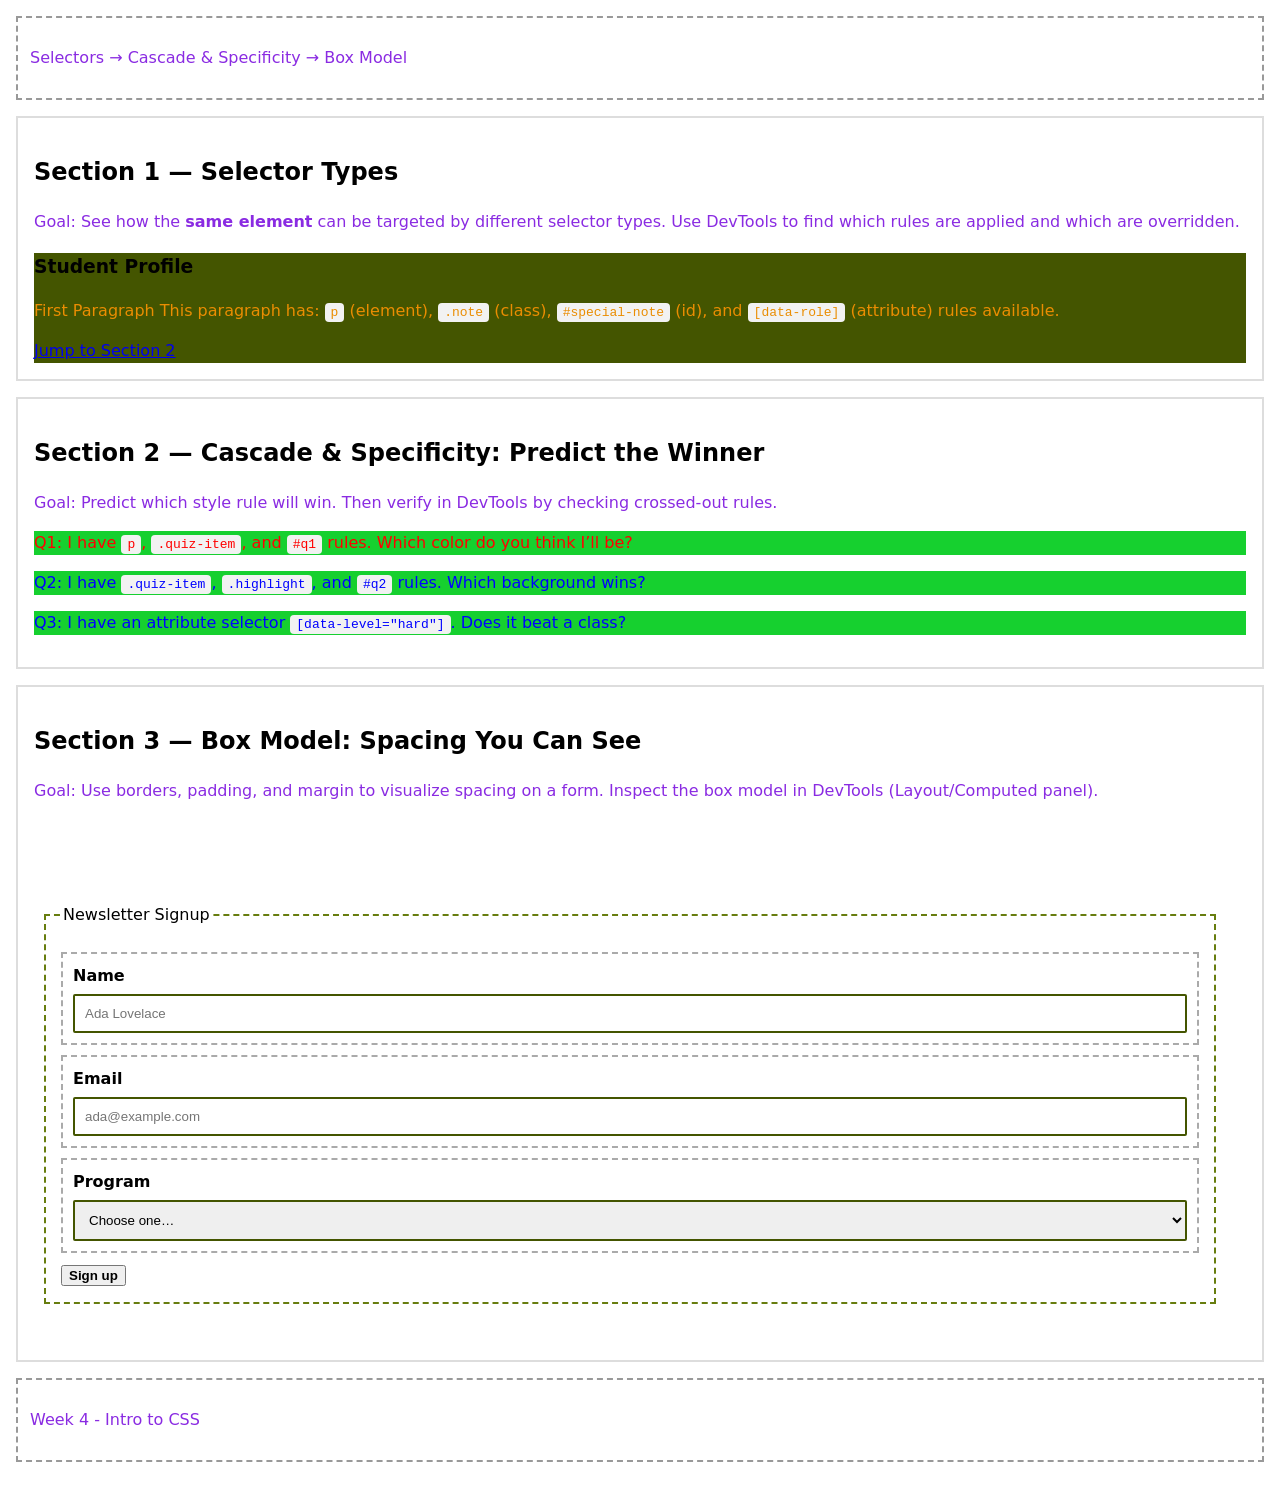
<file: week_four/index.html>
<!doctype html>
<html lang="en">
<head>
  <meta charset="utf-8" />
  <meta name="viewport" content="width=device-width, initial-scale=1" />
  <title>CSS Practice: Selectors, Cascade, Box Model</title>
  <!-- Activity One - How To Add CSS-->
   <!-- embedded, inline and external -->
  <link rel="stylesheet" href="css/styles.css" /> <!-- external style sheet, best practice-->
  <!-- <style>  embedded css do not do this
    h1 {
        color: red; 
    }
  </style> -->
</head>

<body>
  <header class="page-header">
    <!-- in-line css - do not do this   <h1 style="color: red;">CSS Practice Lab</h1> -->
    <p class="subtitle">Selectors → Cascade & Specificity → Box Model</p>
  </header>

  <!-- =========================
       SECTION 1: SELECTOR TYPES
       ========================= -->
  <section class="lab-section" id="section-1">
    <h2>Section 1 — Selector Types</h2>
    <p>
      Goal: See how the <strong>same element</strong> can be targeted by different selector types.
      Use DevTools to find which rules are applied and which are overridden.
    </p>

    <article class="demo-card" id="profile-card" data-role="student">
      <h3 class="card-title">Student Profile</h3>

      <!-- Activity Two - let's target this paragraph using a variety of different selectors -->
      <p class="note" id="special-note">
        This paragraph has:
        <code>p</code> (element), <code>.note</code> (class),
        <code>#special-note</code> (id), and <code>[data-role]</code> (attribute) rules available.
      </p>

      <a class="link" href="#section-2">Jump to Section 2</a>

    </article>

  </section>

  <!-- ======================================
       SECTION 2: CASCADE & SPECIFICITY QUIZ
       ====================================== -->
  <section class="lab-section" id="section-2">
    <h2>Section 2 — Cascade & Specificity: Predict the Winner</h2>
    <p>
      Goal: Predict which style rule will win. Then verify in DevTools by checking crossed-out rules.
    </p>

    <div class="quiz-area">
      <p class="quiz-item" id="q1">
        Q1: I have <code>p</code>, <code>.quiz-item</code>, and <code>#q1</code> rules.
        Which color do you think I’ll be?
      </p>

      <p class="quiz-item highlight" id="q2">
        Q2: I have <code>.quiz-item</code>, <code>.highlight</code>, and <code>#q2</code> rules.
        Which background wins?
      </p>

      <p class="quiz-item" data-level="hard">
        Q3: I have an attribute selector <code>[data-level="hard"]</code>. Does it beat a class?
      </p>
    </div>

  </section>

  <!-- =========================
       SECTION 3: THE BOX MODEL
       ========================= -->
  <section class="lab-section" id="section-3">
    <h2>Section 3 — Box Model: Spacing You Can See</h2>
    <p>
      Goal: Use borders, padding, and margin to visualize spacing on a form.
      Inspect the box model in DevTools (Layout/Computed panel).
    </p>

    <form class="signup-form" action="#" method="post">
      <fieldset class="form-box">
        <legend>Newsletter Signup</legend>

        <label class="field">
          <span>Name</span>
          <input type="text" name="name" placeholder="Ada Lovelace" />
        </label>

        <label class="field">
          <span>Email</span>
          <input type="email" name="email" placeholder="ada@example.com" />
        </label>

        <label class="field">
          <span>Program</span>
          <select name="program">
            <option value="">Choose one…</option>
            <option>Web Development</option>
            <option>Computer Programming</option>
            <option>Design</option>
          </select>
        </label>

        <button class="btn primary" type="submit">Sign up</button>
      </fieldset>
    </form>


  </section>

  <footer class="page-footer">
      <p> Week 4 - Intro to CSS </p>
  </footer>
</body>
</html>
</file>
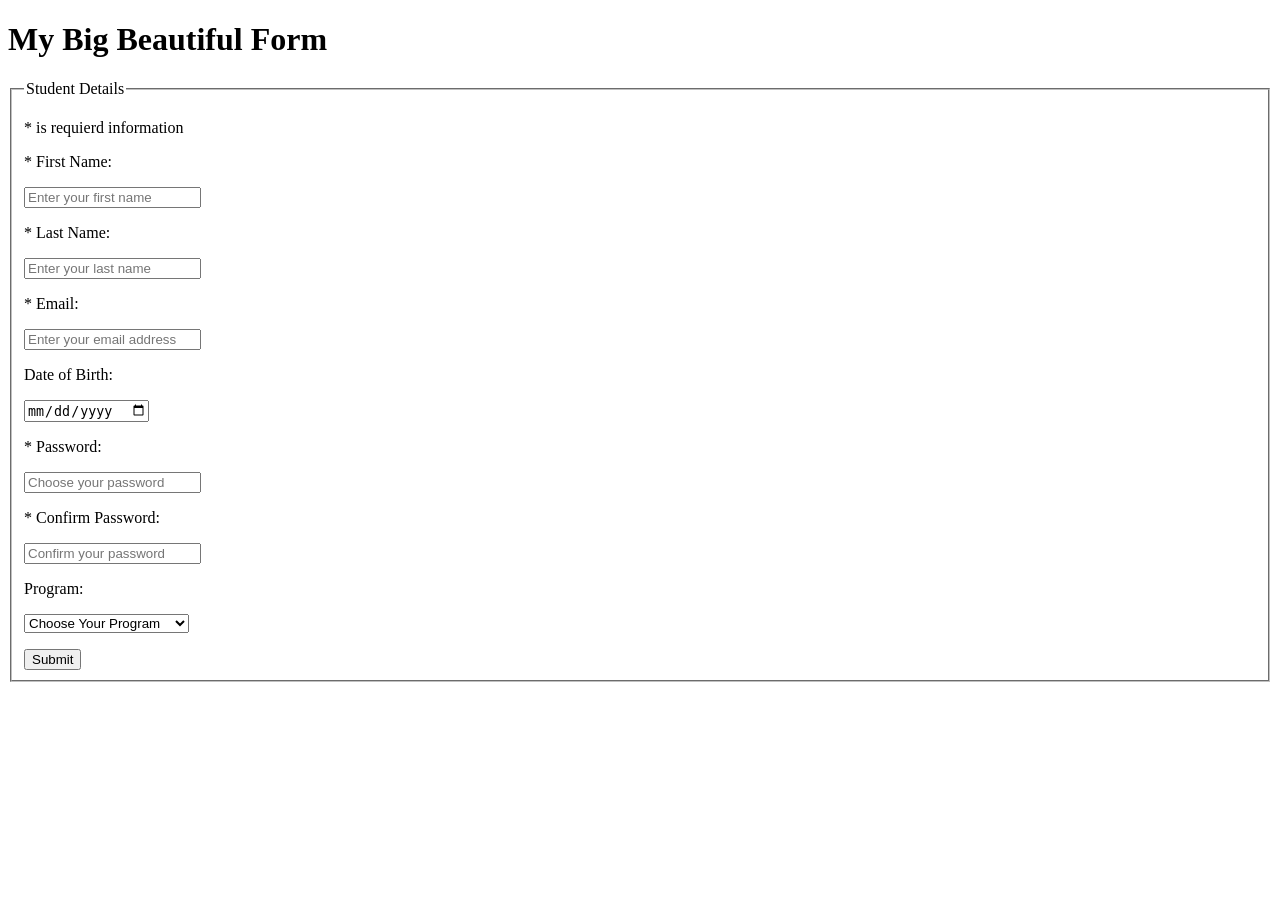
<file: week_three/01_html_forms/index.html>
<!DOCTYPE html>
<html lang="en">

<head>
     <meta charset="UTF-8">
     <title>Week 3 - HTML Forms Example</title>
     <style>
          input {
               display:block; 
          }

          input[type="submit"] {
               margin-top: 1rem; 
          }
          label {
               display:block; 
               margin: 1rem 0; 
          }
     </style>
</head>


</head>

<body>
     <h1> My Big Beautiful Form </h1>

          <form method="post" action="">

               <fieldset>  <!-- groups like info/parts of the form -->

                    <legend>  Student Details </legend>  <!--explains the info that is cotained in the fieldset-->
                    
                    <p> * is requierd information</p>

                    <label for="first_name"> * First Name: </label>
                    <input type="text" id="first_name" name="first_name" placeholder="Enter your first name" required>
                   
                    <label for="last_name"> * Last Name: </label>
                    <input type="text" id="last_name" name="last_name" placeholder="Enter your last name" required>
                    
                    <label for="email"> * Email: </label>
                    <input type="email" id="email" name="email" placeholder="Enter your email address" required>
                    
                    <label for="date_of_birth"> Date of Birth: </label>
                    <input type="date" id="date_of_birth" name="date_of_birth">
                    
                    <label for="password"> * Password: </label>
                    <input type="password" id="password" name="password" placeholder="Choose your password" pattern="^(?=.*[a-z])(?=.*[A-Z])(?=.*\d)(?=.*[@$!%*?&])[A-Za-z\d@$!%*?&]{8,}$" 
                           title="Password must contain at least 8 characters including one uppercase letter, one lowercase letter, one number and one special character (@$!%*?&)" required>
                    
                    <label for="password_confirm"> * Confirm Password: </label>
                    <input type="password" id="password_confirm" name="password_confirm" placeholder="Confirm your password" required>

                    <label for="program"> Program: </label>
                    <select id="program" name="program" placeholder="Enter your program">
                       
                         <option value="Choose Your Program"> Choose Your Program </option>
                         <option value="Computer Programming"> Computer Programming </option>
                         <option value="Sports Administration"> Sports Administration </option>
                         <option value="Software Engineering"> Software Engineering </option>
                         <option value="A.I. Developement"> A.I. Developement </option>

                    <label for="submit"> Submit: </label>
                    <input type="submit" value="Submit">

               

               </fieldset>


     </form>
</body>

</html>
</file>
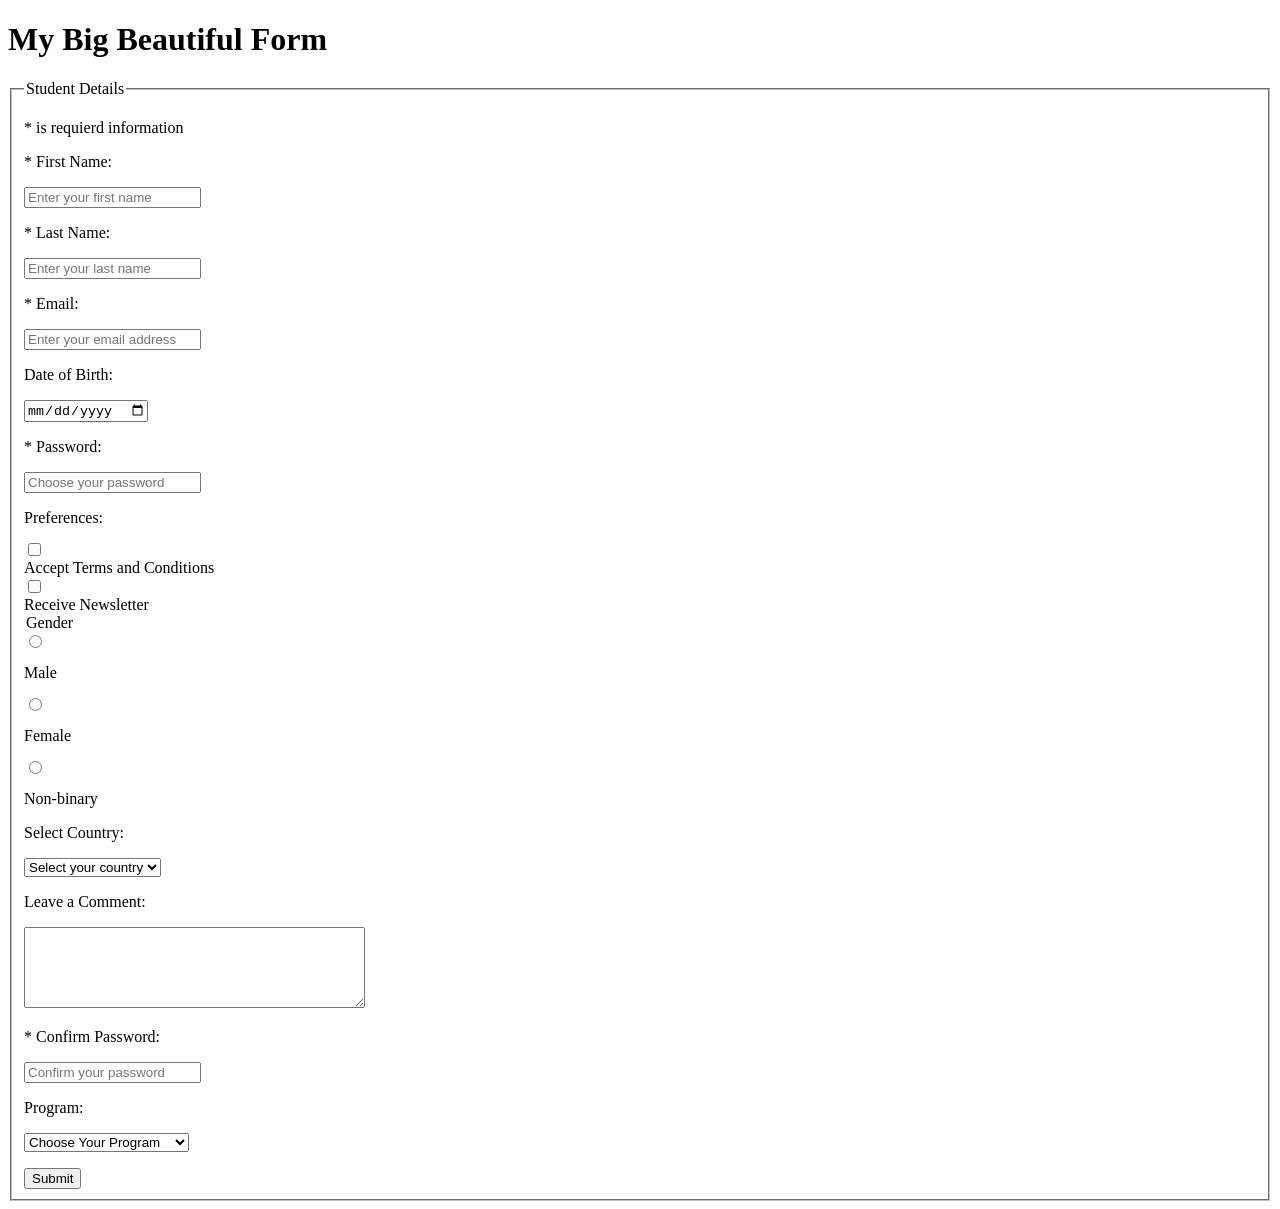
<file: week_three/Lab 1 learning folder/index.html>
<!DOCTYPE html>
<html lang="en">

<head>
     <meta charset="UTF-8">
     <title>Week 3 - HTML Forms Example</title>
     <style>
          input {
               display:block; 
          }

          input[type="submit"] {
               margin-top: 1rem; 
          }
          label {
               display:block; 
               margin: 1rem 0; 
          }
     </style>
</head>


</head>

<body>
     <h1> My Big Beautiful Form </h1>

          <form method="post" action="">

               <fieldset>  <!-- groups like info/parts of the form -->

                    <legend>  Student Details </legend>  <!--explains the info that is cotained in the fieldset-->
                    
                    <p> * is requierd information</p>

                    <label for="first_name"> * First Name: </label>
                    <input type="text" id="first_name" name="first_name" placeholder="Enter your first name" required>
                   
                    <label for="last_name"> * Last Name: </label>
                    <input type="text" id="last_name" name="last_name" placeholder="Enter your last name" required>
                    
                    <label for="email"> * Email: </label>
                    <input type="email" id="email" name="email" placeholder="Enter your email address" required>
                    
                    <label for="date_of_birth"> Date of Birth: </label>
                    <input type="date" id="date_of_birth" name="date_of_birth">
                    
                    <label for="password"> * Password: </label>
                    <input type="password" id="password" name="password" placeholder="Choose your password" pattern="^(?=.*[a-z])(?=.*[A-Z])(?=.*\d)(?=.*[@$!%*?&])[A-Za-z\d@$!%*?&]{8,}$" 
                           title="Password must contain at least 8 characters including one uppercase letter, one lowercase letter, one number and one special character (@$!%*?&)" required>
                    
                        <label for="prefrences"> Preferences: </label>
                        <input type="checkbox" id="prefrences" name="prefrences" <label for="prefrences"> Accept Terms and Conditions </label>
                        <input type="checkbox" id="prefrences" name="prefrences" <label for="prefrences"> Receive Newsletter </label>

                        <legend>Gender</legend>
                        <input type="radio" id="male" name="gender" value="male">
                        <label for="male">Male</label>

                        <input type="radio" id="female" name="gender" value="female">
                        <label for="female">Female</label>

                        <input type="radio" id="non-binary" name="gender" value="non-binary">
                        <label for="non-binary">Non-binary</label>

                        <label for="country">Select Country:</label>
                        <select id="country" name="country" required>
                        <option value="" disabled selected>Select your country</option>
                        <option value="US">United States</option>
                        <option value="CA">Canada</option>
                        <option value="MX">Mexico</option>
                        <option value="OTR">Other</option>
                        </select>

                        
                        <label for="user-comment">Leave a Comment:</label>
                        <textarea
                        id="user-comment"
                        name="comment"
                        rows="5"
                        cols="40"
                        placeholder="Share your thoughts..."
                        maxlength="500">
                        </textarea>
                        </form>



                    <label for="password_confirm"> * Confirm Password: </label>
                    <input type="password" id="password_confirm" name="password_confirm" placeholder="Confirm your password" required>

                    <label for="program"> Program: </label>
                    <select id="program" name="program" placeholder="Enter your program">
                       
                         <option value="Choose Your Program"> Choose Your Program </option>
                         <option value="Computer Programming"> Computer Programming </option>
                         <option value="Sports Administration"> Sports Administration </option>
                         <option value="Software Engineering"> Software Engineering </option>
                         <option value="A.I. Developement"> A.I. Developement </option>

                    <label for="submit"> Submit: </label>
                    <input type="submit" value="Submit">

               

               </fieldset>


     </form>
</body>

</html>
</file>
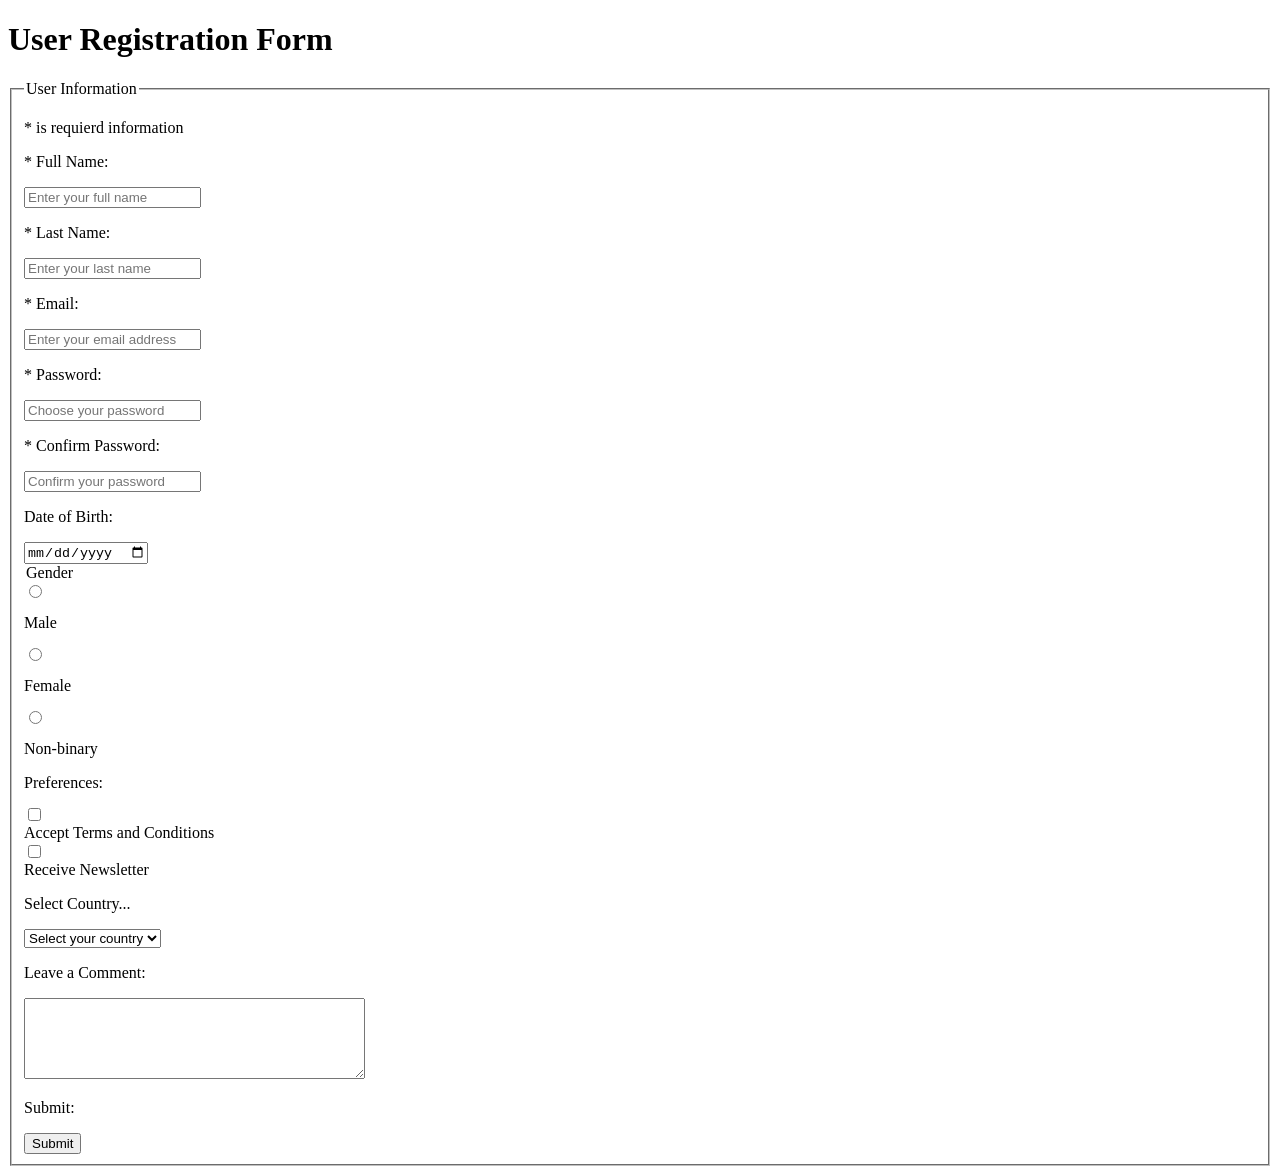
<file: week_three/Lab 1 Submission Folder/index.html>
<!DOCTYPE html>
<html lang="en">

<head>
     <meta charset="UTF-8">
     <title>Week 3 - HTML Forms Example</title>
     <style>
          input {
               display:block; 
          }

          input[type="submit"] {
               margin-top: 1rem; 
          }
          label {
               display:block; 
               margin: 1rem 0; 
          }
     </style>
</head>


</head>

<body>
     <h1> User Registration Form </h1>

          <form method="post" action="">

               <fieldset>  <!-- groups like info/parts of the form -->

                    <legend>  User Information </legend>  <!--explains the info that is cotained in the fieldset-->
                    
                    <p> * is requierd information</p>     <!-- Text to explain that * means it is a required field to be filled out-->

                    <!-- The following is the section for basic information required on the form; Full name, last name, and email account-->

                    <label for="full_name"> * Full Name: </label>
                    <input type="text" id="full_name" name="full_name" placeholder="Enter your full name" required>
                   
                    <label for="last_name"> * Last Name: </label>
                    <input type="text" id="last_name" name="last_name" placeholder="Enter your last name" required>
                    
                    <label for="email"> * Email: </label>
                    <input type="email" id="email" name="email" placeholder="Enter your email address" required>
                    
                    <!-- This section contains both the code for the password/retyped password sections as well as the date selection birthday menu-->

                    <label for="password"> * Password: </label>
                    <input type="password" id="password" name="password" placeholder="Choose your password" pattern="^(?=.*[a-z])(?=.*[A-Z])(?=.*\d)(?=.*[@$!%*?&])[A-Za-z\d@$!%*?&]{8,}$" 
                           title="Password must contain at least 8 characters including one uppercase letter, one lowercase letter, one number and one special character (@$!%*?&)" required>
                    
                    <label for="password_confirm"> * Confirm Password: </label>
                    <input type="password" id="password_confirm" name="password_confirm" placeholder="Confirm your password" required>


                    <label for="date_of_birth"> Date of Birth: </label>
                    <input type="date" id="date_of_birth" name="date_of_birth">
                    
                    <!-- This section contains the code that I used to make the buttons to select gender -->

                    <legend>Gender</legend>
                    <input type="radio" id="male" name="gender" value="male">
                    <label for="male">Male</label>

                    <input type="radio" id="female" name="gender" value="female">
                    <label for="female">Female</label>

                    <input type="radio" id="non-binary" name="gender" value="non-binary">
                    <label for="non-binary">Non-binary</label>
                 
                    <!-- Preferences checkboxes using checkbox type, pretty annoyed at how this one looks in HTML only-->
                    
                    <label for="prefrences"> Preferences: </label>
                    <input type="checkbox" id="prefrences" name="prefrences" <label for="prefrences"> Accept Terms and Conditions </label>
                    <input type="checkbox" id="prefrences" name="prefrences" <label for="prefrences"> Receive Newsletter </label>



                        <!-- This section contains the dropdown menu for country selection-->
                        <label for="country">Select Country...</label>
                        <select id="country" name="country" required>
                        <option value="" disabled selected>Select your country</option>
                        <option value="US">United States</option>
                        <option value="CA">Canada</option>
                        <option value="MX">Mexico</option>
                        <option value="OTR">Other</option>
                        </select>



                        <!-- The final section of code contains both my basic text box "leave a comment" as well as my submit button code-->

                        <label for="user-comment">Leave a Comment:</label>
                        <textarea
                        id="user-comment"
                        name="comment"
                        rows="5"
                        cols="40"
                        placeholder="Share your thoughts..."
                        maxlength="500">
                        </textarea>
                        </form>

                    <label for="submit"> Submit: </label>
                    <input type="submit" value="Submit">

               

               </fieldset>


     </form>
</body>

</html>
</file>
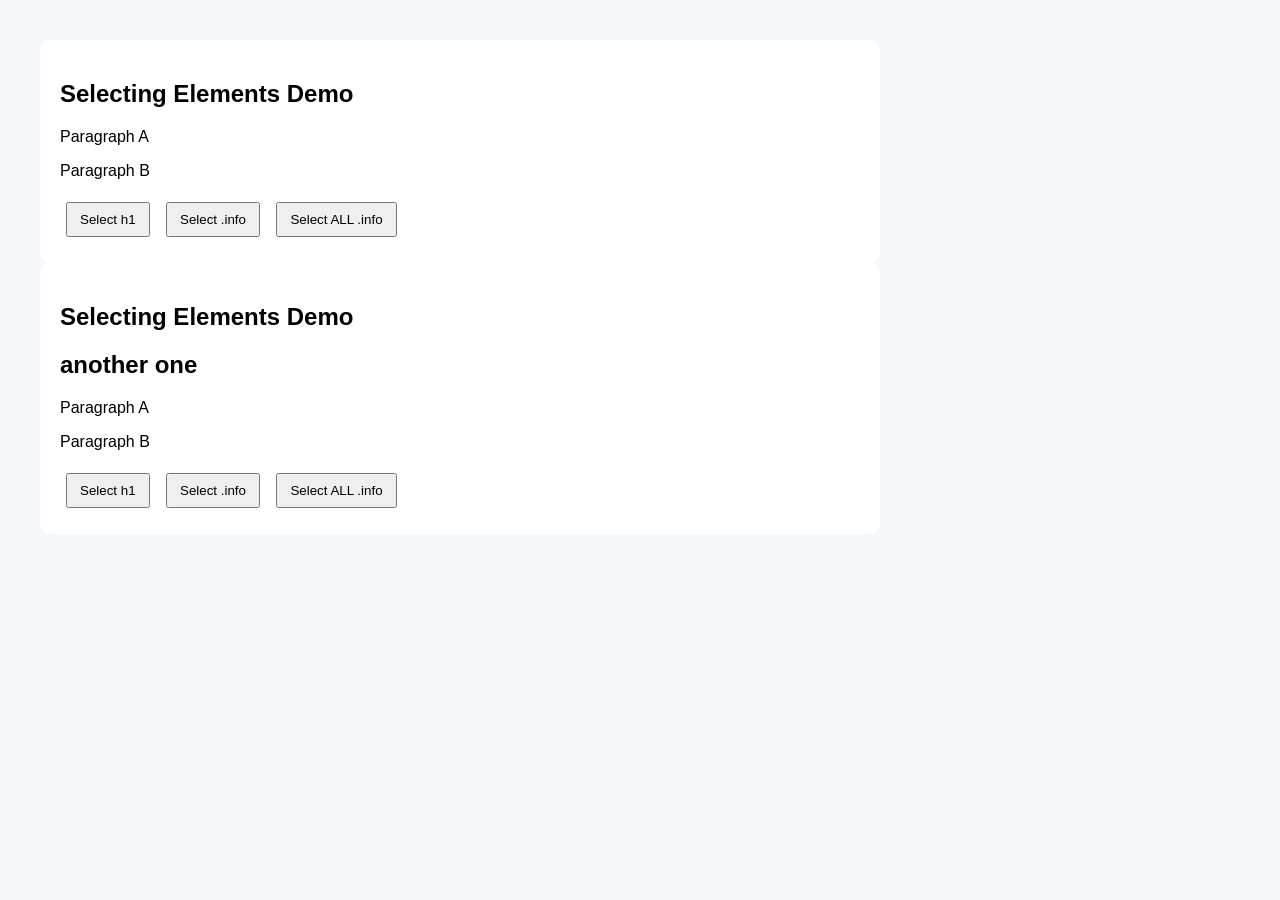
<file: week_ten/02_selecting_modifying_creating/demo_1_selecting_elements.html>
<!DOCTYPE html>
<html lang="en">
<head>
<meta charset="UTF-8">
<title>DOM Demo 1 – Selecting Elements (Student)</title>
<style>
body{font-family:Arial;margin:40px;background:#f5f7fb}
section{background:white;padding:20px;border-radius:10px;max-width:800px}
button{padding:8px 12px;margin:6px}
.highlight{outline:3px solid orange;background:#fff3cd}
</style>
</head>
<body>

<section>
<h1 id="title">Selecting Elements Demo</h1>
<p class="info">Paragraph A</p>
<p class="info">Paragraph B</p>

<button id="tag-btn">Select h1</button>
<button id="class-btn">Select .info</button>
<button id="all-btn">Select ALL .info</button>

</section>

<script>

// TODO: Select the h1 when the first button is clicked
// Hint: querySelector("h1")

/*let heading = document.querySelector("h1");*/

/*let heading = document.getElementById("title");
console.log(heading);*/

let headings = document.querySelectorAll("h1");
console.log(heading);

// TODO: Select the first paragraph with class .info
// Hint: querySelector(".info")
//selecting the element to work with
//first paragraph
let para = document.querySelector(".info");
console.log(para);

//second button
let infobtn = document.getElementById("class-btn");
//listen for en event to trigger the class to be added
infoBtn.addEventListener("click", function(){
    //modify the element by adding a class to it
    para.classList.add("highlight");
});









// TODO: Select ALL paragraphs with class .info
// Hint: querySelectorAll(".info") and loop through them

let allInfoParagraphs = document.querySelectorAll(".info");
console.log(allInfoParagraphs);

allInfoParagraphs.forEach(function(para){
    console.log(para);
});

</script>

</body>
</html>


<section>

        <h1 id = "title">Selecting Elements Demo</h1>
        <h1> another one </h1>
        <p class="info">Paragraph A</p> 
        <p class="info">Paragraph B</p>

        <button id="tag-btn">Select h1</button>
        <button id="class-btn">Select .info</button>
        <button id="all-btn">Select ALL .info</button>

</section>

<script>
</file>
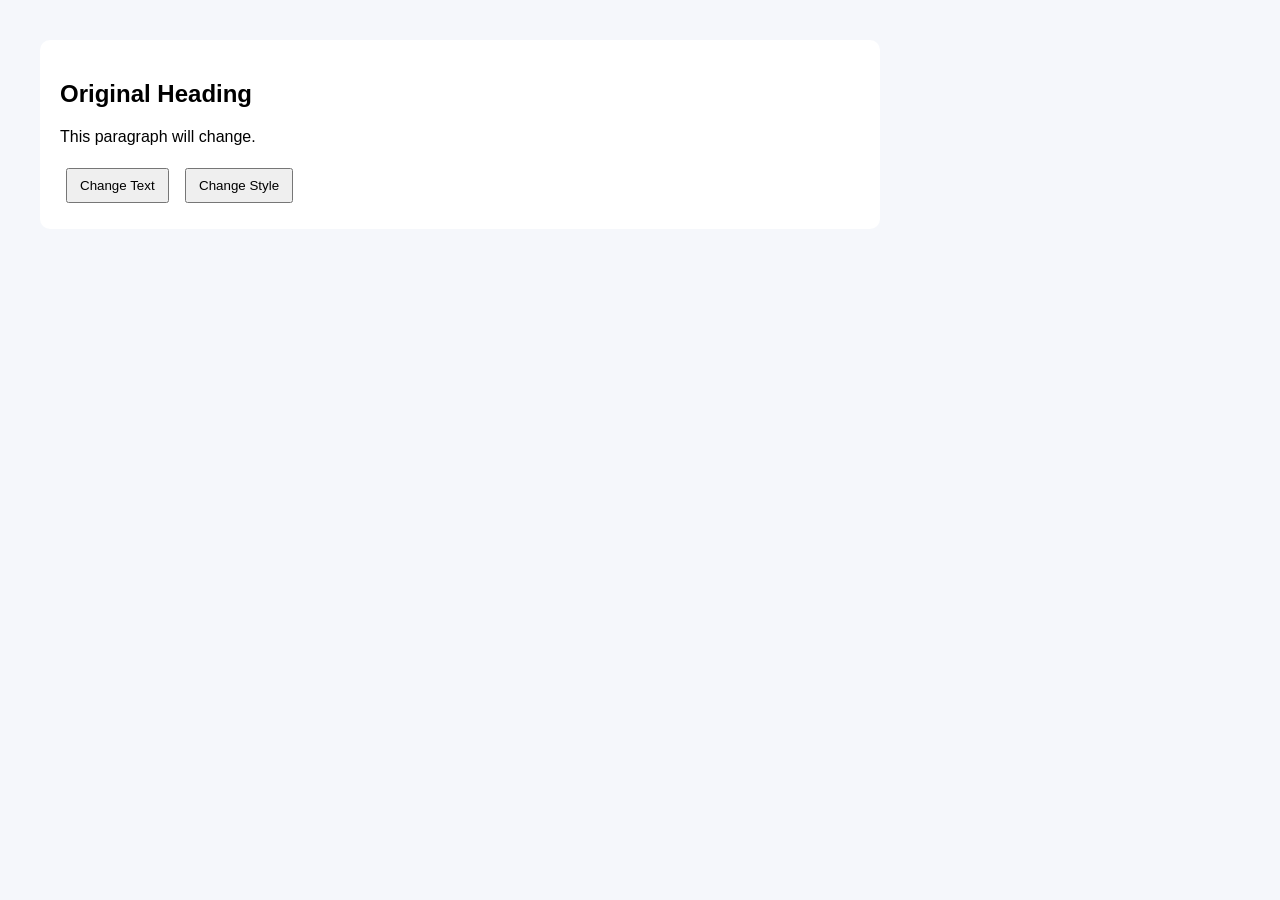
<file: week_ten/02_selecting_modifying_creating/demo_2_modifying_elements.html>
<!DOCTYPE html>
<html lang="en">
<head>
<meta charset="UTF-8">
<title>DOM Demo 2 – Modifying Elements (Student)</title>
<style>
body{font-family:Arial;margin:40px;background:#f5f7fb}
section{background:white;padding:20px;border-radius:10px;max-width:800px}
button{padding:8px 12px;margin:6px}
</style>
</head>
<body>

<section>
    <h1 id="heading">Original Heading</h1>
    <p id="message">This paragraph will change.</p>

    <button id="text-btn">Change Text</button>
    <button id="style-btn">Change Style</button>

</section>

<script>
//select the elements once and store references in variables
let heading = document.querySelector('#heading');
let message = document.querySelector('#message');
let textBtn = document.querySelector('#text-btn');
let styleBtn = document.querySelector('#style-btn');

//change the text content of the heading and message when the text button is clicked
textBtn.addEventListener('click', function() {
    //modify the elements - modify text and HTML content
    heading.textContent = 'The heading has been changed';
    message.innerHTML = 'The <strong>paragraph</strong> has also been changed';
});

//change the style of the heading and message when the style button is clicked
styleBtn.addEventListener('click', function() {
    heading.style.color = '#450';
    heading.style.backgrounfColor = '#ff0';
    heading.style.padding = '10px';
});

//change styles of messages with the style property
styleBtn.addEventListener('click', function() {

message.style.color = '#450';
message.style.backgroundColor = '#eee';
message.style.padding = '10px'; 

});

</script>

</body>
</html>
</file>
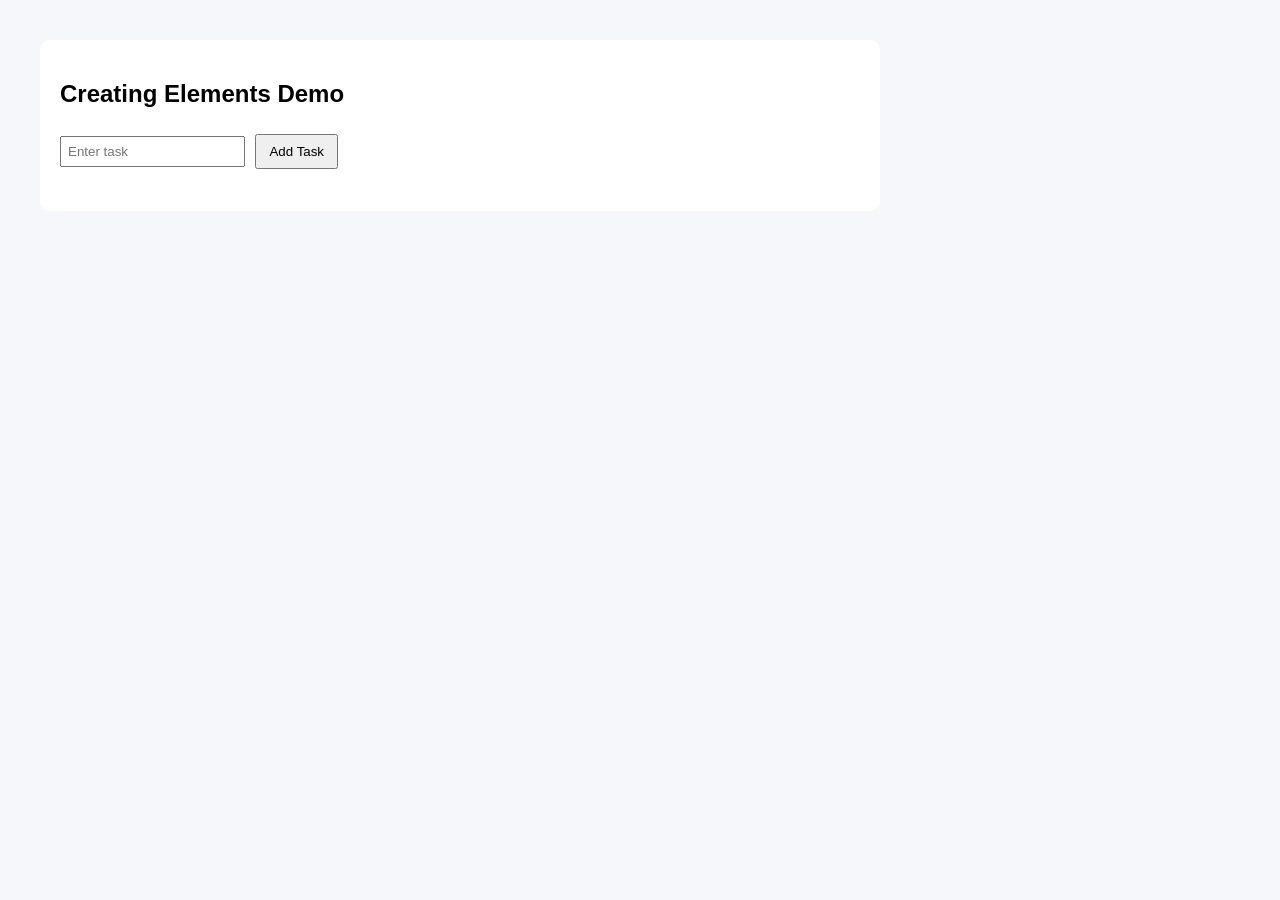
<file: week_ten/02_selecting_modifying_creating/demo_3_creating_elements.html>
<!DOCTYPE html>
    <html lang="en">
    <head>
        <meta charset="UTF-8">
    <title>DOM Demo 3 – Creating Elements (Student)</title>
        <style>
            body{font-family:Arial;margin:40px;background:#f5f7fb}
            section{background:white;padding:20px;border-radius:10px;max-width:800px}
            button{padding:8px 12px;margin:6px}
            input{padding:6px}
        </style>
    </head>
<body>

    <section>
        <h1>Creating Elements Demo</h1>

            <input type="text" id="task-input" placeholder="Enter task">
            
            <button id="add-btn">Add Task</button>

            <ul id="task-list"></ul>

    </section>

<script>
let taskInput = document.querySelector('#task-input');
let taskList = document.querySelector('#task-list');
let addTaskBtn = document.querySelector('#add-btn');

//listen for click of button, then create new elements and add to the list
addTaskBtn.addEventListener('click', function() {
    // 1. Create a new li element
    let newTask = document.createElement('li');
    
    if(taskInput.value.trim() === ""){

        newTask.textcontent = "New Task";
    }
    else{
        newTask.textContent = taskInput.value;
    }

    taskList.appendChild(newTask);
    
    taskInput.value = '';
});
// TODO:
// 1. Select the button
// 2. Create a new li element
// 3. Put the input text inside the li
// 4. Append the li to the ul

</script>

</body>
</html>
</file>
<file: week_four/css/styles.css>
/* =========================
   Base styling (not layout)
   ========================= */

/* Activity Two - Explore the CSS Style Ruleset */
body {
  font-family: system-ui, Helvetica, sans-serif, sans-serif;
  line-height: 1.5;
  margin: 0;
  padding: 16px;
}

.page-header,
.page-footer {
  border: 2px dashed #999;
  padding: 12px;
  margin-bottom: 16px;
}

.lab-section {
  border: 2px solid #ddd;
  padding: 16px;
  margin: 16px 0;
}

code {
  background: #f2f2f2;
  padding: 2px 6px;
  border-radius: 4px;
}

/* =========================
     SECTION 1: Selector types
     ========================= */

/* Activity Three - Selector Types */

/* Element selector */

p{ 
  color: #030303;
}

/* Contextual selector (descendant)  - look up combinators on mdn web docs */

article p{
  color: #450;
}

/* Pseudo-class: first paragraph of its type */

p:hover {
  color: red;
}

/* Class selector */

.note {
  color: rgb(247, 5, 190);
}

/* Attribute selector (article attribute affects background) */

article[data-role=student] {
  background-color: #450;
}

/* ID selector (strongest so far) */

#special-note{
  color: #ea8d02;
}

/* Pseduo - Element */

article p:first-of-type::before{
  content: "First Paragraph";
}

/* Focus Questions 

        1.) How many different CSS rules are applied to the first paragraph?
        (List them by selector type.)

        2.) Which rules are crossed out in DevTools, and which ones are active?
        What does a crossed-out rule indicate?

        3.) Predicting Before Explaining

        4.) Before inspecting, which rule do you think should control the text color? Why?
        What information did you use to make that prediction?

        5.) If two rules change the same property (for example, color), why doesn’t the browser apply both?

*/


/* ==============================
     SECTION 2: Cascade & Specificity
     ============================== */

/* Activity #4 - Which Seletor Will Win */

/* ROUND ONE/ Q1 - What colour will the element be? */

/* Element selector */

p{
  color: blueviolet;
}

.quiz-item{
  color: blue;
}

#q1{
  color: red;
}

/* ROUND TWO/ Q2 - What background colour will the element have? */

.quiz-item{
  background-color: aqua;
}

.highlight {
  background-color: purple;
}

/* ROUND THREE/ Q3 - What colour will the element be? */

p [data-level="hard"] {
  background-color:#ea8d02;
}

.quiz-item {
  background-color: rgb(22, 208, 47);
}

/* =========================
     SECTION 3: Box model (form)
     ========================= */

/* Activity #5 - Exolore the Box Model */

.signup-form {
  margin-top: 12px;
}

/* Visualize the box */

.form-box {
  display: block;
  border: 2px dashed rgb(103, 125, 15);
  padding: 15px;
  margin: 100px 30px 40px 10px;
}

/* Each field becomes a visible block with spacing */
.field {
  display: block;
  border: 2px dashed #aaa;
  padding: 10px;
  margin: 10px 0;
}

.field span {
  display: inline-block;
  margin-bottom: 6px;
  font-weight: 600;
}

/* Inputs/selects: give visible borders so students can inspect sizing */
.field input,
.field select {
 width: 100%;
 border: 2px solid #450;
 padding: 10px;
 box-sizing: border-box;
 border-radius: 2px;

}

/* Primary button */
.primary {
  font-weight: 700;
}

/* Focus Questions
  1) In DevTools, click the fieldset (.form-box). What are its margin, border, padding, and content sizes?
  2) Increase padding on .form-box in styles.css. What changes visually?
  3) Where is the space coming from between form fields — margin or padding? Identify the exact rule.
  4) Add a border to .field input and use DevTools to find the exact box size.
*/
</file>
